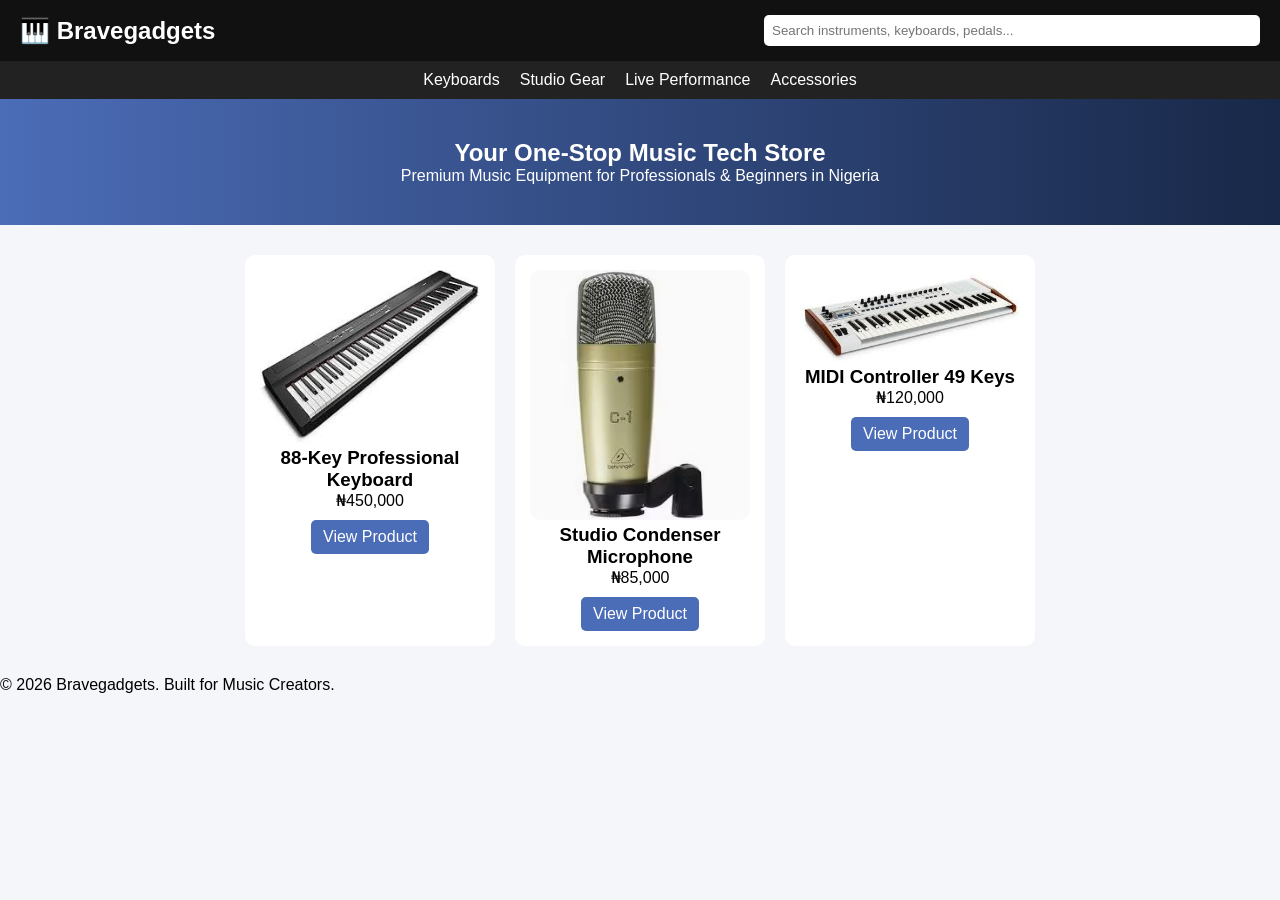
<file: index.html>
<!doctype html>
<html lang="en">
  <head>
    <meta charset="UTF-8" />
    <title>Bravegadgets</title>
    <meta name="viewport" content="width=device-width, initial-scale=1.0" />
    <link rel="stylesheet" href="style.css" />
  </head>
  <body>
    <header>
      <div class="logo">🎹 Bravegadgets</div>

      <input
        type="text"
        placeholder="Search instruments, keyboards, pedals..."
      />
    </header>

    <nav>
      <ul class="categories">
        <li><a href="piano.html?category=keyboards">Keyboards</a></li>
        <li><a href="studiomic.html?category=studio">Studio Gear</a></li>
        <li><a href="midi.html?category=live">Live Performance</a></li>
        <li><a href="piano.html?category=accessories">Accessories</a></li>
      </ul>
    </nav>

    <section class="hero">
      <h1>Your One-Stop Music Tech Store</h1>
      <p>Premium Music Equipment for Professionals & Beginners in Nigeria</p>
    </section>

    <section class="products-preview">
      <div class="product-card">
        <img src="images/piano.jpg" alt="" />
        <h3>88-Key Professional Keyboard</h3>
        <p>₦450,000</p>
        <a href="piano.html">View Product</a>
      </div>

      <div class="product-card">
        <img src="images/studio mic.avif" alt="" />
        <h3>Studio Condenser Microphone</h3>
        <p>₦85,000</p>
        <a href="studiomic.html">View Product</a>
      </div>

      <div class="product-card">
        <img src="images/midi cont.jpg" alt="" />
        <h3>MIDI Controller 49 Keys</h3>
        <p>₦120,000</p>
        <a href="midi.html">View Product</a>
      </div>
    </section>

    <footer>
      <p>© 2026 Bravegadgets. Built for Music Creators.</p>
    </footer>
  </body>
</html>
</file>
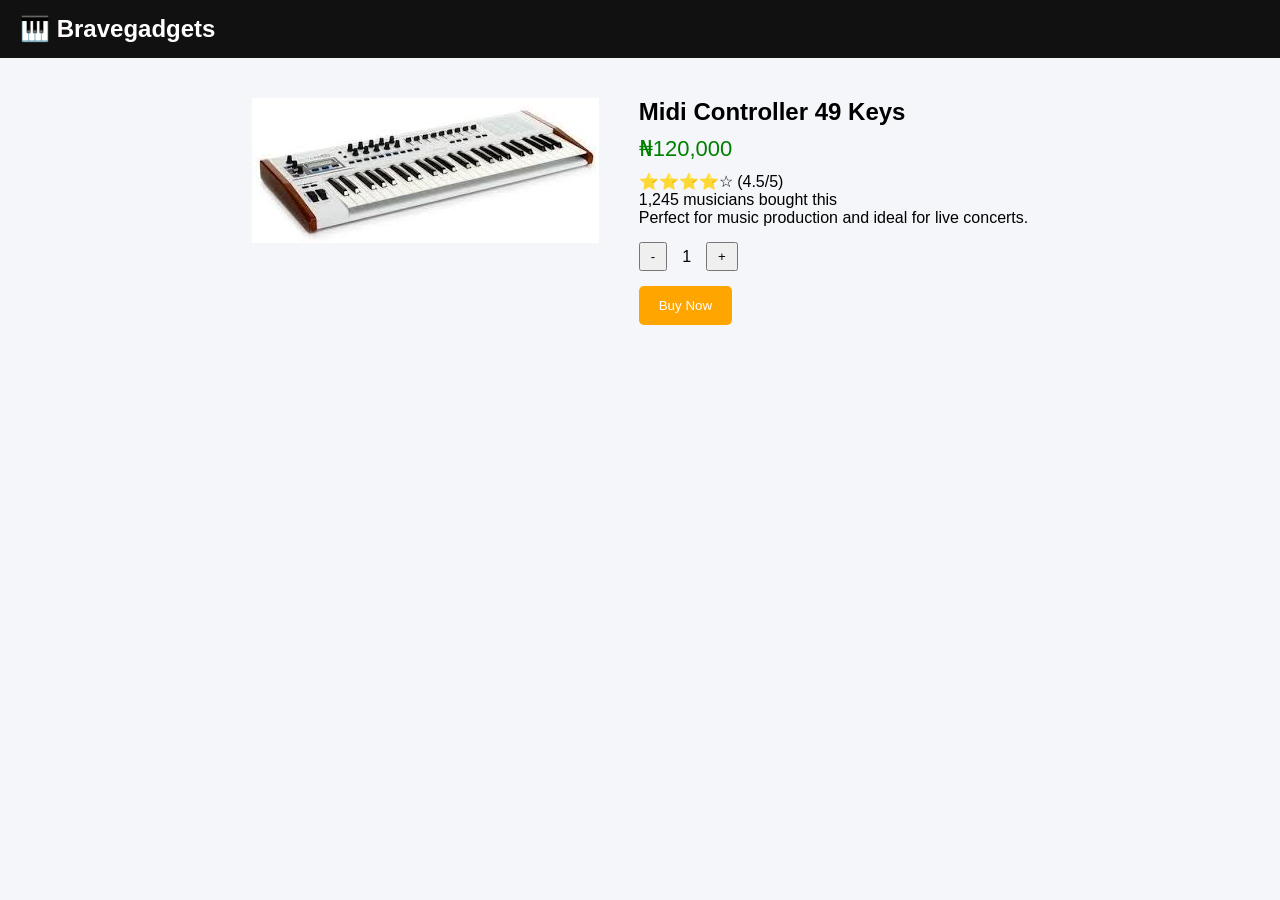
<file: midi.html>
<!doctype html>
<html lang="en">
  <head>
    <meta charset="UTF-8" />
    <title>Product - Bravegadgets</title>
    <meta name="viewport" content="width=device-width, initial-scale=1.0" />
    <link rel="stylesheet" href="style.css" />
  </head>
  <body>
    <header>
      <div class="logo">🎹 Bravegadgets</div>
    </header>

    <section class="product-page">
      <div class="product-image">
        <img src="images/midi cont.jpg" alt="" />
      </div>

      <div class="product-details">
        <h2>Midi Controller 49 Keys</h2>

        <p class="price">₦120,000</p>

        <p class="rating">⭐⭐⭐⭐☆ (4.5/5)</p>

        <p class="bought">1,245 musicians bought this</p>

        <p class="description">
          Perfect for music production and ideal for live concerts.
        </p>

        <div class="quantity">
          <button onclick="decrease()">-</button>
          <span id="qty">1</span>
          <button onclick="increase()">+</button>
        </div>

        <button class="buy-btn">Buy Now</button>
      </div>
    </section>
  </body>
</html>
</file>
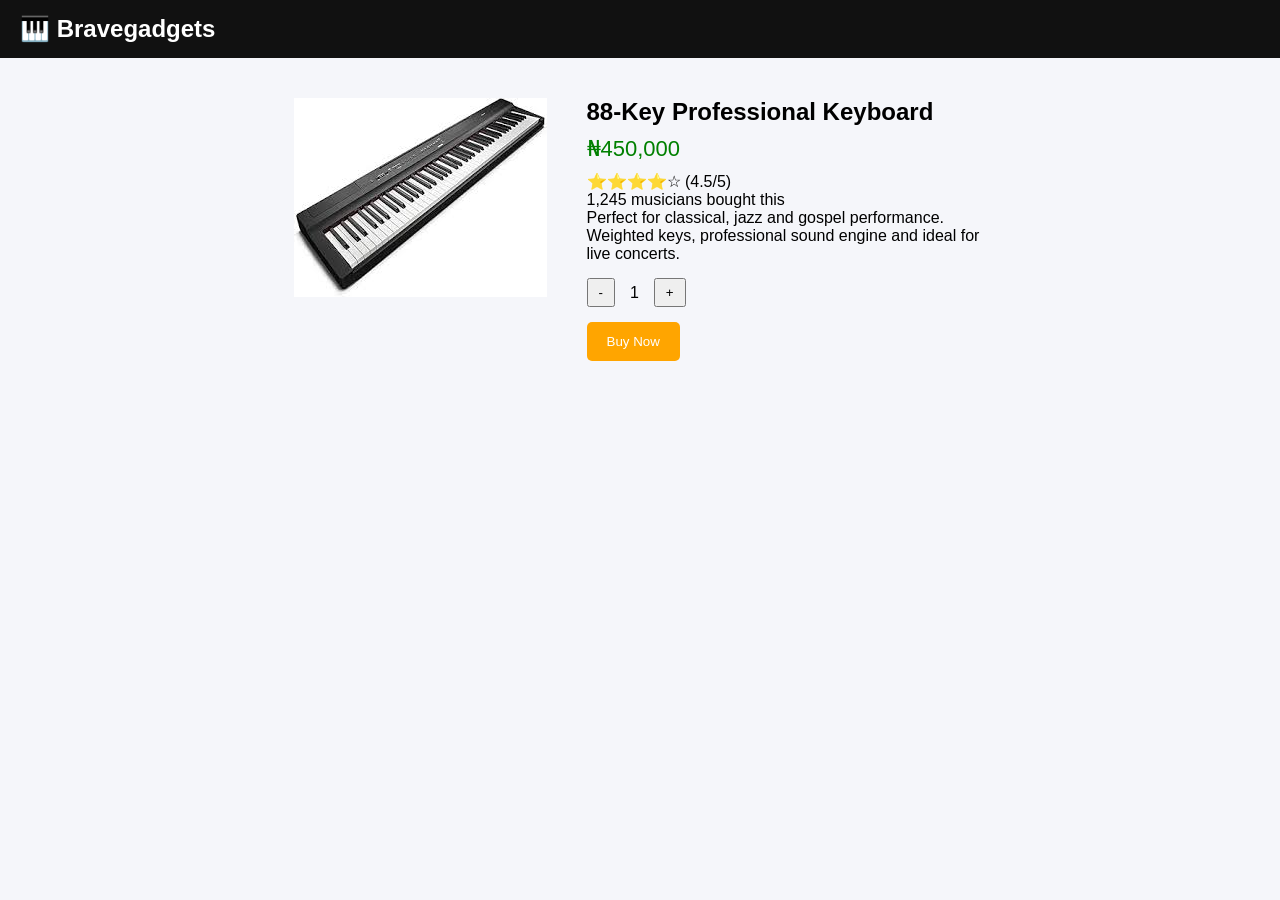
<file: piano.html>
<!doctype html>
<html lang="en">
  <head>
    <meta charset="UTF-8" />
    <title>Product - Bravegadgets</title>
    <meta name="viewport" content="width=device-width, initial-scale=1.0" />
    <link rel="stylesheet" href="style.css" />
  </head>
  <body>
    <header>
      <div class="logo">🎹 Bravegadgets</div>
    </header>

    <section class="product-page">
      <div class="product-image">
        <img src="images/piano.jpg" alt="" />
      </div>

      <div class="product-details">
        <h2>88-Key Professional Keyboard</h2>

        <p class="price">₦450,000</p>

        <p class="rating">⭐⭐⭐⭐☆ (4.5/5)</p>

        <p class="bought">1,245 musicians bought this</p>

        <p class="description">
          Perfect for classical, jazz and gospel performance. Weighted keys,
          professional sound engine and ideal for live concerts.
        </p>

        <div class="quantity">
          <button onclick="decrease()">-</button>
          <span id="qty">1</span>
          <button onclick="increase()">+</button>
        </div>

        <button class="buy-btn">Buy Now</button>
      </div>
    </section>
  </body>
</html>
</file>
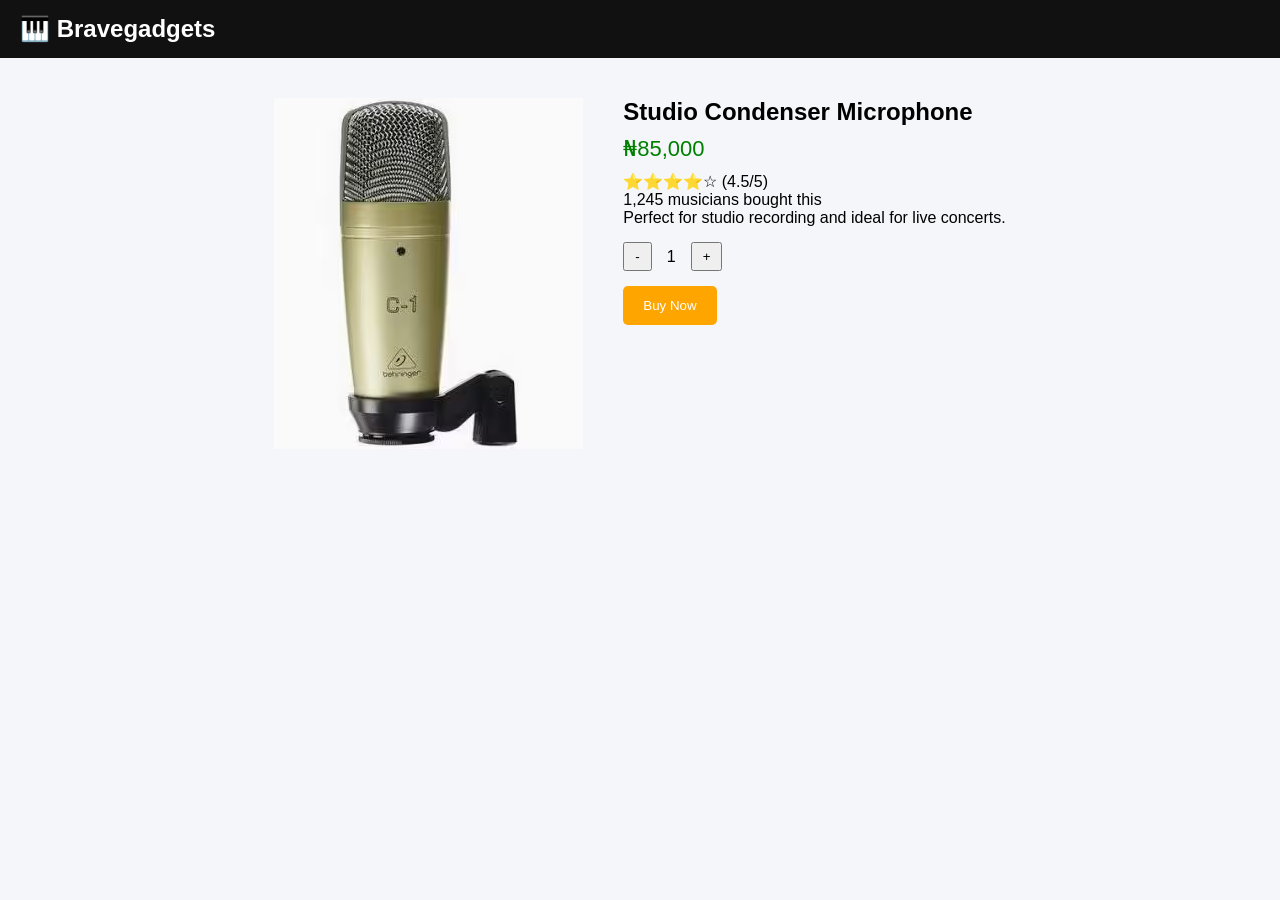
<file: studiomic.html>
<!doctype html>
<html lang="en">
  <head>
    <meta charset="UTF-8" />
    <title>Product - Bravegadgets</title>
    <meta name="viewport" content="width=device-width, initial-scale=1.0" />
    <link rel="stylesheet" href="style.css" />
  </head>
  <body>
    <header>
      <div class="logo">🎹 Bravegadgets</div>
    </header>

    <section class="product-page">
      <div class="product-image">
        <img src="images/studio mic.avif" alt="" />
      </div>

      <div class="product-details">
        <h2>Studio Condenser Microphone</h2>

        <p class="price">₦85,000</p>

        <p class="rating">⭐⭐⭐⭐☆ (4.5/5)</p>

        <p class="bought">1,245 musicians bought this</p>

        <p class="description">
          Perfect for studio recording and ideal for live concerts.
        </p>

        <div class="quantity">
          <button onclick="decrease()">-</button>
          <span id="qty">1</span>
          <button onclick="increase()">+</button>
        </div>

        <button class="buy-btn">Buy Now</button>
      </div>
    </section>
  </body>
</html>
</file>
<file: style.css>
* {
    margin: 0;
    padding: 0;
    box-sizing: border-box;
    font-family: Arial, sans-serif;
}

body {
    background: #f5f6fa;
}

/* HEADER */
header {
    background: #111;
    color: white;
    padding: 15px 20px;
    display: flex;
    justify-content: space-between;
    align-items: center;
}

.logo {
    font-size: 24px;
    font-weight: bold;
}

header input {
    width: 40%;
    padding: 8px;
    border-radius: 5px;
    border: none;
}

/* NAV */
nav {
    background: #222;
    padding: 10px;
}

.categories {
    list-style: none;
    display: flex;
    justify-content: center;
    gap: 20px;
}

.categories a {
    color: white;
    text-decoration: none;
}

/* HERO */
.hero {
    text-align: center;
    padding: 40px 20px;
    background: linear-gradient(to right, #4b6cb7, #182848);
    color: white;
}

/* PRODUCT CARDS */
.products-preview {
    display: flex;
    flex-wrap: wrap;
    justify-content: center;
    gap: 20px;
    padding: 30px;
}

.product-card {
    background: white;
    width: 250px;
    padding: 15px;
    border-radius: 10px;
    text-align: center;
    transition: 0.3s;
}

.product-card:hover {
    transform: scale(1.05);
}

.product-card img {
    width: 100%;
    border-radius: 10px;
}

.product-card a {
    display: inline-block;
    margin-top: 10px;
    padding: 8px 12px;
    background: #4b6cb7;
    color: white;
    text-decoration: none;
    border-radius: 5px;
}

/* PRODUCT PAGE */
.product-page {
    display: flex;
    flex-wrap: wrap;
    padding: 40px;
    gap: 40px;
    justify-content: center;
}

.product-details {
    max-width: 400px;
}

.price {
    font-size: 22px;
    color: green;
    margin: 10px 0;
}

.quantity {
    display: flex;
    align-items: center;
    gap: 15px;
    margin: 15px 0;
}

.quantity button {
    padding: 5px 10px;
}

.buy-btn {
    padding: 12px 20px;
    background: orange;
    border: none;
    color: white;
    border-radius: 5px;
    cursor: pointer;
}

/* RESPONSIVE */
@media (max-width: 768px) {
    header input {
        width: 60%;
    }

    .product-page {
        flex-direction: column;
        align-items: center;
    }
}
</file>
